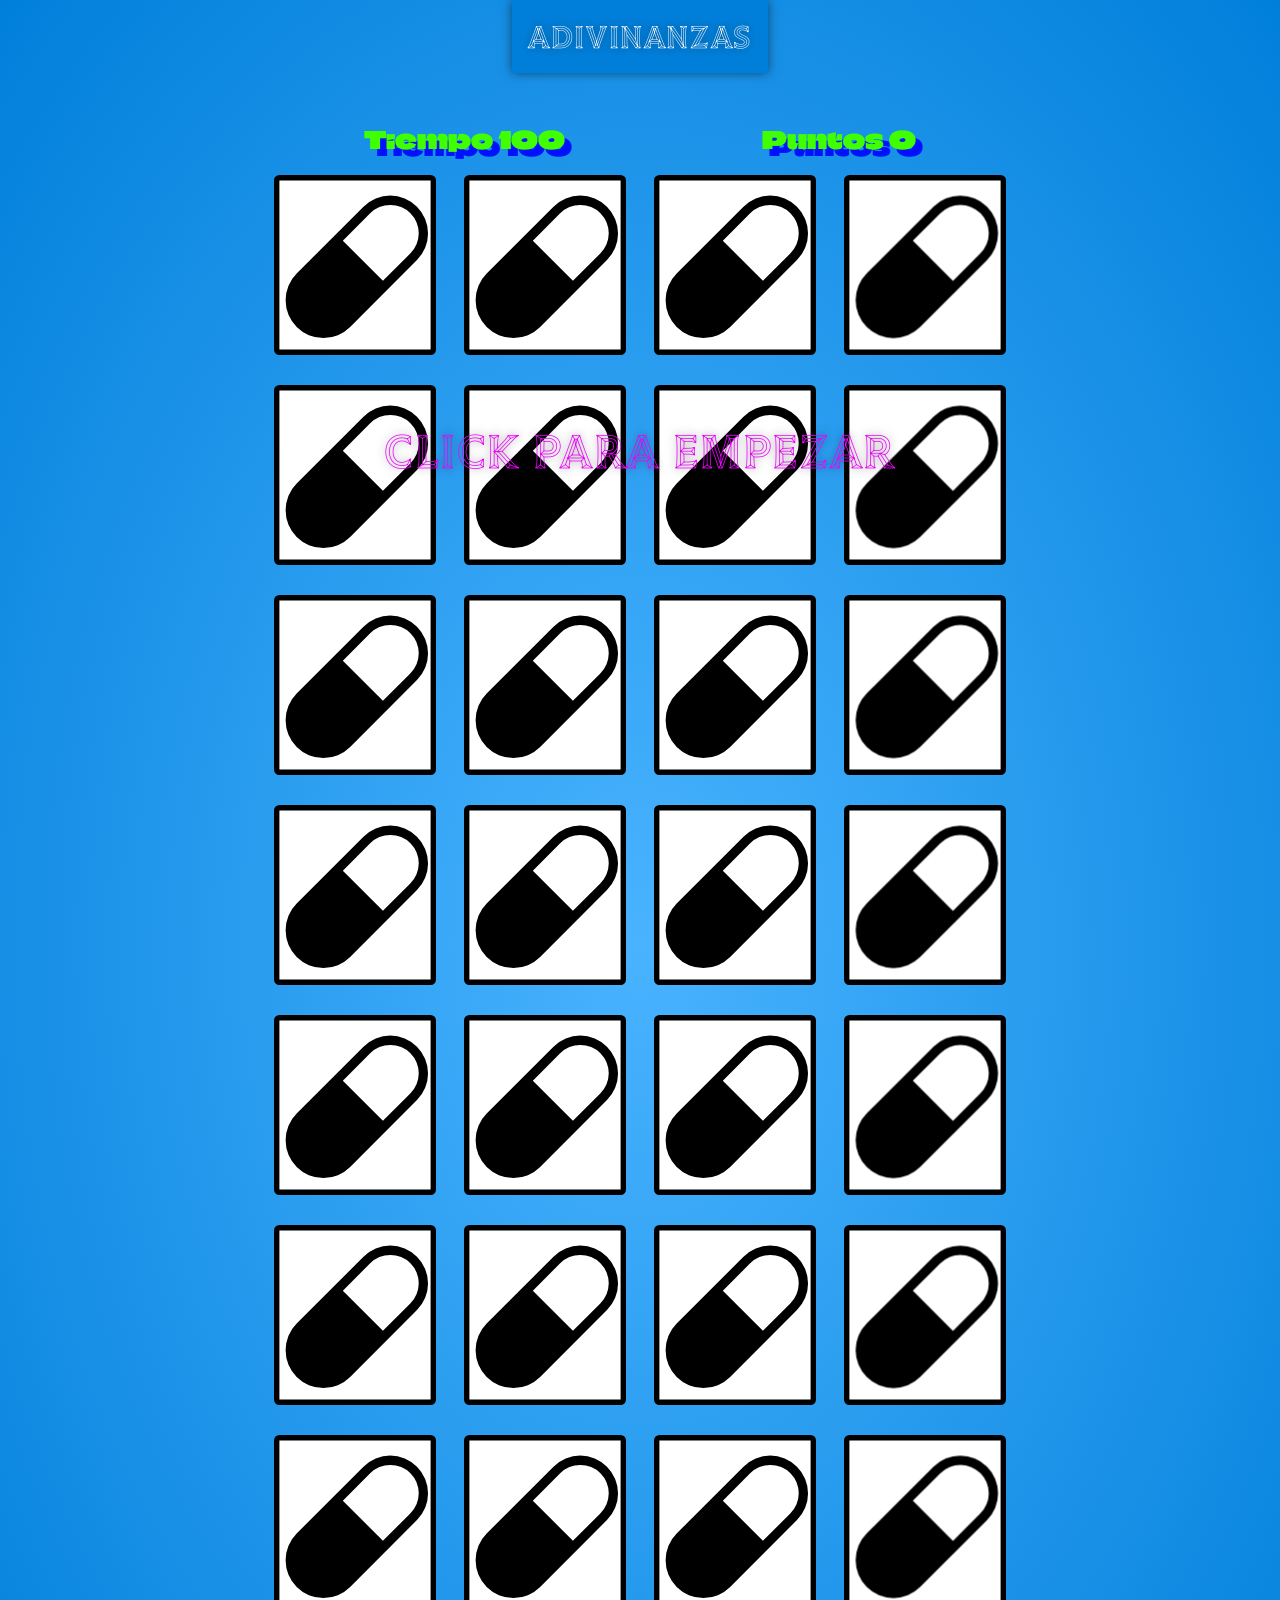
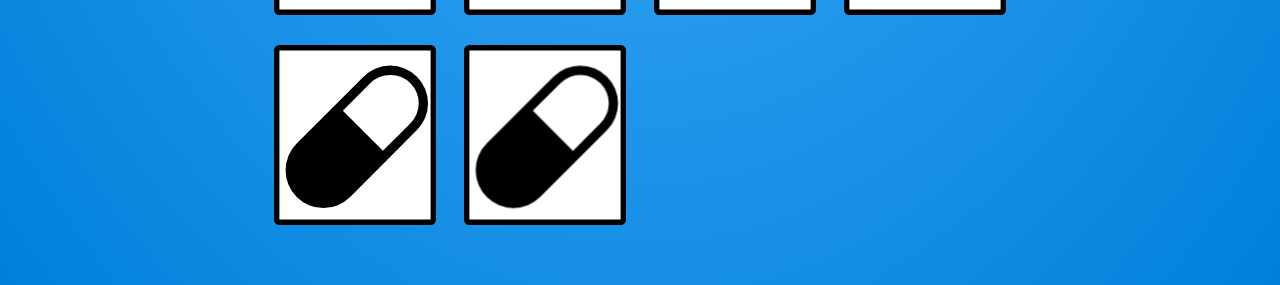
<file: index.html>
<!DOCTYPE html>
<html lang="en">
<head>
    <meta charset="UTF-8">
    <meta http-equiv="X-UA-Compatible" content="IE=edge">
    <meta name="viewport" content="width=device-width, initial-scale=1.0">
    <title>Document</title>
    <link rel="stylesheet" href="style.css">
</head>
<body>
    <h1 class="page-title">Adivinanzas</h1>
    <div class="overlay-text visible">
        Click para empezar
    </div>
    <div class="overlay-text" id="game-over-text">Game Over
    <span class="overlay-text-small">Click para Empezar</span>
    </div>
    <div class="overlay-text" id="victory-text">Ganaste
    <span class="overlay-text-small">Click para Empezar</span>
    </div>
    <div class="game-container">
        <div class="game-info-container">
            <div class="game-info">
                Tiempo <span id="time-remaining">100</span>
            </div>
            <div class="game-info">
                Puntos <span id="flips">0</span>
            </div>
        </div>
        <div class="card">
            <div class="card-back card-face">
                <svg xmlns="http://www.w3.org/2000/svg" width="16" height="16" fill="currentColor" class="bi bi-capsule" viewBox="0 0 16 16">
                    <path d="M1.828 8.9 8.9 1.827a4 4 0 1 1 5.657 5.657l-7.07 7.071A4 4 0 1 1 1.827 8.9Zm9.128.771 2.893-2.893a3 3 0 1 0-4.243-4.242L6.713 5.429l4.243 4.242Z"/>
                  </svg>
            </div>
            <div class="card-front card-face">
                <img src="./i1.PNG" class="card-value" id="i1" alt="hermosa">
            </div>
        </div>
        <div class="card">
            <div class="card-back card-face">
                <svg xmlns="http://www.w3.org/2000/svg" width="16" height="16" fill="currentColor" class="bi bi-capsule" viewBox="0 0 16 16">
                    <path d="M1.828 8.9 8.9 1.827a4 4 0 1 1 5.657 5.657l-7.07 7.071A4 4 0 1 1 1.827 8.9Zm9.128.771 2.893-2.893a3 3 0 1 0-4.243-4.242L6.713 5.429l4.243 4.242Z"/>
                  </svg>
            </div>
            <div class="card-front card-face">
                <img src="./i2.PNG" class="card-value" id="i2" alt="hermosa">
            </div>
        </div>
        <div class="card">
            <div class="card-back card-face">
                <svg xmlns="http://www.w3.org/2000/svg" width="16" height="16" fill="currentColor" class="bi bi-capsule" viewBox="0 0 16 16">
                    <path d="M1.828 8.9 8.9 1.827a4 4 0 1 1 5.657 5.657l-7.07 7.071A4 4 0 1 1 1.827 8.9Zm9.128.771 2.893-2.893a3 3 0 1 0-4.243-4.242L6.713 5.429l4.243 4.242Z"/>
                  </svg>
            </div>
            <div class="card-front card-face">
                <img src="./i3.PNG" class="card-value" id="i3" alt="hermosa">
            </div>
        </div>
        <div class="card">
            <div class="card-back card-face">
                <svg xmlns="http://www.w3.org/2000/svg" width="16" height="16" fill="currentColor" class="bi bi-capsule" viewBox="0 0 16 16">
                    <path d="M1.828 8.9 8.9 1.827a4 4 0 1 1 5.657 5.657l-7.07 7.071A4 4 0 1 1 1.827 8.9Zm9.128.771 2.893-2.893a3 3 0 1 0-4.243-4.242L6.713 5.429l4.243 4.242Z"/>
                  </svg>
            </div>
            <div class="card-front card-face">
                <img src="./i4.PNG" class="card-value" id="i4" alt="hermosa">
            </div>
        </div>
        <div class="card">
            <div class="card-back card-face">
                <svg xmlns="http://www.w3.org/2000/svg" width="16" height="16" fill="currentColor" class="bi bi-capsule" viewBox="0 0 16 16">
                    <path d="M1.828 8.9 8.9 1.827a4 4 0 1 1 5.657 5.657l-7.07 7.071A4 4 0 1 1 1.827 8.9Zm9.128.771 2.893-2.893a3 3 0 1 0-4.243-4.242L6.713 5.429l4.243 4.242Z"/>
                  </svg>
            </div>
            <div class="card-front card-face">
                <img src="./i5.PNG" class="card-value" id="i5" alt="hermosa">
            </div>
        </div>
        <div class="card">
            <div class="card-back card-face">
                <svg xmlns="http://www.w3.org/2000/svg" width="16" height="16" fill="currentColor" class="bi bi-capsule" viewBox="0 0 16 16">
                    <path d="M1.828 8.9 8.9 1.827a4 4 0 1 1 5.657 5.657l-7.07 7.071A4 4 0 1 1 1.827 8.9Zm9.128.771 2.893-2.893a3 3 0 1 0-4.243-4.242L6.713 5.429l4.243 4.242Z"/>
                  </svg>
            </div>
            <div class="card-front card-face">
                <img src="./i6.PNG" class="card-value" id="i6" alt="hermosa">
            </div>
        </div>
        <div class="card">
            <div class="card-back card-face">
                <svg xmlns="http://www.w3.org/2000/svg" width="16" height="16" fill="currentColor" class="bi bi-capsule" viewBox="0 0 16 16">
                    <path d="M1.828 8.9 8.9 1.827a4 4 0 1 1 5.657 5.657l-7.07 7.071A4 4 0 1 1 1.827 8.9Zm9.128.771 2.893-2.893a3 3 0 1 0-4.243-4.242L6.713 5.429l4.243 4.242Z"/>
                  </svg>
            </div>
            <div class="card-front card-face">
                <img src="./i7.PNG" class="card-value" id="i7" alt="hermosa">
            </div>
        </div>
        <div class="card">
            <div class="card-back card-face">
                <svg xmlns="http://www.w3.org/2000/svg" width="16" height="16" fill="currentColor" class="bi bi-capsule" viewBox="0 0 16 16">
                    <path d="M1.828 8.9 8.9 1.827a4 4 0 1 1 5.657 5.657l-7.07 7.071A4 4 0 1 1 1.827 8.9Zm9.128.771 2.893-2.893a3 3 0 1 0-4.243-4.242L6.713 5.429l4.243 4.242Z"/>
                  </svg>
            </div>
            <div class="card-front card-face">
                <img src="./i8.PNG" class="card-value" id="i8" alt="hermosa">
            </div>
        </div>
        <div class="card">
            <div class="card-back card-face">
                <svg xmlns="http://www.w3.org/2000/svg" width="16" height="16" fill="currentColor" class="bi bi-capsule" viewBox="0 0 16 16">
                    <path d="M1.828 8.9 8.9 1.827a4 4 0 1 1 5.657 5.657l-7.07 7.071A4 4 0 1 1 1.827 8.9Zm9.128.771 2.893-2.893a3 3 0 1 0-4.243-4.242L6.713 5.429l4.243 4.242Z"/>
                  </svg>
            </div>
            <div class="card-front card-face">
                <img src="./i9.PNG" class="card-value" id="i9" alt="hermosa">
            </div>
        </div>
        <div class="card">
            <div class="card-back card-face">
                <svg xmlns="http://www.w3.org/2000/svg" width="16" height="16" fill="currentColor" class="bi bi-capsule" viewBox="0 0 16 16">
                    <path d="M1.828 8.9 8.9 1.827a4 4 0 1 1 5.657 5.657l-7.07 7.071A4 4 0 1 1 1.827 8.9Zm9.128.771 2.893-2.893a3 3 0 1 0-4.243-4.242L6.713 5.429l4.243 4.242Z"/>
                  </svg>
            </div>
            <div class="card-front card-face">
                <img src="./i10.PNG" class="card-value" id="i10" alt="hermosa">
            </div>
        </div>
        <div class="card">
            <div class="card-back card-face">
                <svg xmlns="http://www.w3.org/2000/svg" width="16" height="16" fill="currentColor" class="bi bi-capsule" viewBox="0 0 16 16">
                    <path d="M1.828 8.9 8.9 1.827a4 4 0 1 1 5.657 5.657l-7.07 7.071A4 4 0 1 1 1.827 8.9Zm9.128.771 2.893-2.893a3 3 0 1 0-4.243-4.242L6.713 5.429l4.243 4.242Z"/>
                  </svg>
            </div>
            <div class="card-front card-face">
                <img src="./i11.PNG" class="card-value" id="i11" alt="hermosa">
            </div>
        </div>
        <div class="card">
            <div class="card-back card-face">
                <svg xmlns="http://www.w3.org/2000/svg" width="16" height="16" fill="currentColor" class="bi bi-capsule" viewBox="0 0 16 16">
                    <path d="M1.828 8.9 8.9 1.827a4 4 0 1 1 5.657 5.657l-7.07 7.071A4 4 0 1 1 1.827 8.9Zm9.128.771 2.893-2.893a3 3 0 1 0-4.243-4.242L6.713 5.429l4.243 4.242Z"/>
                  </svg>
            </div>
            <div class="card-front card-face">
                <img src="./i12.PNG" class="card-value" id="i12" alt="hermosa">
            </div>
        </div>
        <div class="card">
            <div class="card-back card-face">
                <svg xmlns="http://www.w3.org/2000/svg" width="16" height="16" fill="currentColor" class="bi bi-capsule" viewBox="0 0 16 16">
                    <path d="M1.828 8.9 8.9 1.827a4 4 0 1 1 5.657 5.657l-7.07 7.071A4 4 0 1 1 1.827 8.9Zm9.128.771 2.893-2.893a3 3 0 1 0-4.243-4.242L6.713 5.429l4.243 4.242Z"/>
                  </svg>
            </div>
            <div class="card-front card-face">
                <img src="./i13.PNG" class="card-value" id="i13" alt="hermosa">
            </div>
        </div>
        <div class="card">
            <div class="card-back card-face">
                <svg xmlns="http://www.w3.org/2000/svg" width="16" height="16" fill="currentColor" class="bi bi-capsule" viewBox="0 0 16 16">
                    <path d="M1.828 8.9 8.9 1.827a4 4 0 1 1 5.657 5.657l-7.07 7.071A4 4 0 1 1 1.827 8.9Zm9.128.771 2.893-2.893a3 3 0 1 0-4.243-4.242L6.713 5.429l4.243 4.242Z"/>
                  </svg>
            </div>
            <div class="card-front card-face">
                <img src="./i14.PNG" class="card-value" id="i14" alt="hermosa">
            </div>
        </div>
        <div class="card">
            <div class="card-back card-face">
                <svg xmlns="http://www.w3.org/2000/svg" width="16" height="16" fill="currentColor" class="bi bi-capsule" viewBox="0 0 16 16">
                    <path d="M1.828 8.9 8.9 1.827a4 4 0 1 1 5.657 5.657l-7.07 7.071A4 4 0 1 1 1.827 8.9Zm9.128.771 2.893-2.893a3 3 0 1 0-4.243-4.242L6.713 5.429l4.243 4.242Z"/>
                  </svg>
            </div>
            <div class="card-front card-face">
                <img src="./i15.PNG" class="card-value" id="i15" alt="hermosa">
            </div>
        </div>
        <div class="card">
            <div class="card-back card-face">
                <svg xmlns="http://www.w3.org/2000/svg" width="16" height="16" fill="currentColor" class="bi bi-capsule" viewBox="0 0 16 16">
                    <path d="M1.828 8.9 8.9 1.827a4 4 0 1 1 5.657 5.657l-7.07 7.071A4 4 0 1 1 1.827 8.9Zm9.128.771 2.893-2.893a3 3 0 1 0-4.243-4.242L6.713 5.429l4.243 4.242Z"/>
                  </svg>
            </div>
            <div class="card-front card-face">
                <img src="./i1.PNG" class="card-value" id="i1" alt="hermosa">
            </div>
        </div>
        <div class="card">
            <div class="card-back card-face">
                <svg xmlns="http://www.w3.org/2000/svg" width="16" height="16" fill="currentColor" class="bi bi-capsule" viewBox="0 0 16 16">
                    <path d="M1.828 8.9 8.9 1.827a4 4 0 1 1 5.657 5.657l-7.07 7.071A4 4 0 1 1 1.827 8.9Zm9.128.771 2.893-2.893a3 3 0 1 0-4.243-4.242L6.713 5.429l4.243 4.242Z"/>
                  </svg>
            </div>
            <div class="card-front card-face">
                <img src="./i2.PNG" class="card-value" id="i2" alt="hermosa">
            </div>
        </div>
        <div class="card">
            <div class="card-back card-face">
                <svg xmlns="http://www.w3.org/2000/svg" width="16" height="16" fill="currentColor" class="bi bi-capsule" viewBox="0 0 16 16">
                    <path d="M1.828 8.9 8.9 1.827a4 4 0 1 1 5.657 5.657l-7.07 7.071A4 4 0 1 1 1.827 8.9Zm9.128.771 2.893-2.893a3 3 0 1 0-4.243-4.242L6.713 5.429l4.243 4.242Z"/>
                  </svg>
            </div>
            <div class="card-front card-face">
                <img src="./i3.PNG" class="card-value" id="i3" alt="hermosa">
            </div>
        </div>
        <div class="card">
            <div class="card-back card-face">
                <svg xmlns="http://www.w3.org/2000/svg" width="16" height="16" fill="currentColor" class="bi bi-capsule" viewBox="0 0 16 16">
                    <path d="M1.828 8.9 8.9 1.827a4 4 0 1 1 5.657 5.657l-7.07 7.071A4 4 0 1 1 1.827 8.9Zm9.128.771 2.893-2.893a3 3 0 1 0-4.243-4.242L6.713 5.429l4.243 4.242Z"/>
                  </svg>
            </div>
            <div class="card-front card-face">
                <img src="./i4.PNG" class="card-value" id="i4" alt="hermosa">
            </div>
        </div>
        <div class="card">
            <div class="card-back card-face">
                <svg xmlns="http://www.w3.org/2000/svg" width="16" height="16" fill="currentColor" class="bi bi-capsule" viewBox="0 0 16 16">
                    <path d="M1.828 8.9 8.9 1.827a4 4 0 1 1 5.657 5.657l-7.07 7.071A4 4 0 1 1 1.827 8.9Zm9.128.771 2.893-2.893a3 3 0 1 0-4.243-4.242L6.713 5.429l4.243 4.242Z"/>
                  </svg>
            </div>
            <div class="card-front card-face">
                <img src="./i5.PNG" class="card-value" id="i5" alt="hermosa">
            </div>
        </div>
        <div class="card">
            <div class="card-back card-face">
                <svg xmlns="http://www.w3.org/2000/svg" width="16" height="16" fill="currentColor" class="bi bi-capsule" viewBox="0 0 16 16">
                    <path d="M1.828 8.9 8.9 1.827a4 4 0 1 1 5.657 5.657l-7.07 7.071A4 4 0 1 1 1.827 8.9Zm9.128.771 2.893-2.893a3 3 0 1 0-4.243-4.242L6.713 5.429l4.243 4.242Z"/>
                  </svg>
            </div>
            <div class="card-front card-face">
                <img src="./i6.PNG" class="card-value" id="i6" alt="hermosa">
            </div>
        </div>
        <div class="card">
            <div class="card-back card-face">
                <svg xmlns="http://www.w3.org/2000/svg" width="16" height="16" fill="currentColor" class="bi bi-capsule" viewBox="0 0 16 16">
                    <path d="M1.828 8.9 8.9 1.827a4 4 0 1 1 5.657 5.657l-7.07 7.071A4 4 0 1 1 1.827 8.9Zm9.128.771 2.893-2.893a3 3 0 1 0-4.243-4.242L6.713 5.429l4.243 4.242Z"/>
                  </svg>
            </div>
            <div class="card-front card-face">
                <img src="./i7.PNG" class="card-value" id="i7" alt="hermosa">
            </div>
        </div>
        <div class="card">
            <div class="card-back card-face">
                <svg xmlns="http://www.w3.org/2000/svg" width="16" height="16" fill="currentColor" class="bi bi-capsule" viewBox="0 0 16 16">
                    <path d="M1.828 8.9 8.9 1.827a4 4 0 1 1 5.657 5.657l-7.07 7.071A4 4 0 1 1 1.827 8.9Zm9.128.771 2.893-2.893a3 3 0 1 0-4.243-4.242L6.713 5.429l4.243 4.242Z"/>
                  </svg>
            </div>
            <div class="card-front card-face">
                <img src="./i8.PNG" class="card-value" id="i8" alt="hermosa">
            </div>
        </div>
        <div class="card">
            <div class="card-back card-face">
                <svg xmlns="http://www.w3.org/2000/svg" width="16" height="16" fill="currentColor" class="bi bi-capsule" viewBox="0 0 16 16">
                    <path d="M1.828 8.9 8.9 1.827a4 4 0 1 1 5.657 5.657l-7.07 7.071A4 4 0 1 1 1.827 8.9Zm9.128.771 2.893-2.893a3 3 0 1 0-4.243-4.242L6.713 5.429l4.243 4.242Z"/>
                  </svg>
            </div>
            <div class="card-front card-face">
                <img src="./i9.PNG" class="card-value" id="i9" alt="hermosa">
            </div>
        </div>
        <div class="card">
            <div class="card-back card-face">
                <svg xmlns="http://www.w3.org/2000/svg" width="16" height="16" fill="currentColor" class="bi bi-capsule" viewBox="0 0 16 16">
                    <path d="M1.828 8.9 8.9 1.827a4 4 0 1 1 5.657 5.657l-7.07 7.071A4 4 0 1 1 1.827 8.9Zm9.128.771 2.893-2.893a3 3 0 1 0-4.243-4.242L6.713 5.429l4.243 4.242Z"/>
                  </svg>
            </div>
            <div class="card-front card-face">
                <img src="./i10.PNG" class="card-value" id="i10" alt="hermosa">
            </div>
        </div>
        <div class="card">
            <div class="card-back card-face">
                <svg xmlns="http://www.w3.org/2000/svg" width="16" height="16" fill="currentColor" class="bi bi-capsule" viewBox="0 0 16 16">
                    <path d="M1.828 8.9 8.9 1.827a4 4 0 1 1 5.657 5.657l-7.07 7.071A4 4 0 1 1 1.827 8.9Zm9.128.771 2.893-2.893a3 3 0 1 0-4.243-4.242L6.713 5.429l4.243 4.242Z"/>
                  </svg>
            </div>
            <div class="card-front card-face">
                <img src="./i11.PNG" class="card-value" id="i11" alt="hermosa">
            </div>
        </div>
        <div class="card">
            <div class="card-back card-face">
                <svg xmlns="http://www.w3.org/2000/svg" width="16" height="16" fill="currentColor" class="bi bi-capsule" viewBox="0 0 16 16">
                    <path d="M1.828 8.9 8.9 1.827a4 4 0 1 1 5.657 5.657l-7.07 7.071A4 4 0 1 1 1.827 8.9Zm9.128.771 2.893-2.893a3 3 0 1 0-4.243-4.242L6.713 5.429l4.243 4.242Z"/>
                  </svg>
            </div>
            <div class="card-front card-face">
                <img src="./i12.PNG" class="card-value" id="i12" alt="hermosa">
            </div>
        </div>
        <div class="card">
            <div class="card-back card-face">
                <svg xmlns="http://www.w3.org/2000/svg" width="16" height="16" fill="currentColor" class="bi bi-capsule" viewBox="0 0 16 16">
                    <path d="M1.828 8.9 8.9 1.827a4 4 0 1 1 5.657 5.657l-7.07 7.071A4 4 0 1 1 1.827 8.9Zm9.128.771 2.893-2.893a3 3 0 1 0-4.243-4.242L6.713 5.429l4.243 4.242Z"/>
                  </svg>
            </div>
            <div class="card-front card-face">
                <img src="./i13.PNG" class="card-value" id="i13" alt="hermosa">
            </div>
        </div>
        <div class="card">
            <div class="card-back card-face">
                <svg xmlns="http://www.w3.org/2000/svg" width="16" height="16" fill="currentColor" class="bi bi-capsule" viewBox="0 0 16 16">
                    <path d="M1.828 8.9 8.9 1.827a4 4 0 1 1 5.657 5.657l-7.07 7.071A4 4 0 1 1 1.827 8.9Zm9.128.771 2.893-2.893a3 3 0 1 0-4.243-4.242L6.713 5.429l4.243 4.242Z"/>
                  </svg>
            </div>
            <div class="card-front card-face">
                <img src="./i14.PNG" class="card-value" id="i14" alt="hermosa">
            </div>
        </div>
        <div class="card">
            <div class="card-back card-face">
                <svg xmlns="http://www.w3.org/2000/svg" width="16" height="16" fill="currentColor" class="bi bi-capsule" viewBox="0 0 16 16">
                    <path d="M1.828 8.9 8.9 1.827a4 4 0 1 1 5.657 5.657l-7.07 7.071A4 4 0 1 1 1.827 8.9Zm9.128.771 2.893-2.893a3 3 0 1 0-4.243-4.242L6.713 5.429l4.243 4.242Z"/>
                  </svg>
            </div>
            <div class="card-front card-face">
                <img src="./i15.PNG" class="card-value" id="i15" alt="hermosa">
            </div>
        </div>
    </div>
    <script src="./script.js"></script>
</body>
</html>
</file>
<file: style.css>
@import url("https://fonts.googleapis.com/css2?family=Tilt+Prism&display=swap");
@import url("https://fonts.googleapis.com/css2?family=Climate+Crisis&display=swap");
* {
  box-sizing: border-box;
}

html {
  min-height: 100vh;
}

body {
  margin: 0;
  background: radial-gradient(ellipse at center, #49b3ff 0%, #007fda 100%);
  display: flex;
  flex-direction: column;
  justify-content: center;
  align-items: center;
}

.page-title {
  font-family: "Tilt Prism", cursive;
  font-size: 2rem;
  color: #fff;
  text-align: center;
  margin: 0;
  padding: 1rem;
  background: #007fda;
  box-shadow: 0 0 10px rgba(0, 0, 0, 0.5);
  text-shadow: 0 0 10px rgba(0, 0, 0, 0.5);
  text-transform: uppercase;
  letter-spacing: 0.1rem;
  font-weight: 700;
  position: relative;
  z-index: 1;
  text-align: center;
}

.game-info-container {
  grid-column: 1/-1;
  display: flex;
  justify-content: space-around;
  color: white;
  font-family: "Climate Crisis", cursive;
  font-size: 1.5rem;
}
.game-info-container .game-info {
  color: #40ff00;
  text-shadow: 7px 7px 0 #0011ff;
}

.game-container {
  display: grid;
  grid-template-columns: repeat(4, auto);
  grid-gap: 10px;
  margin: 50px;
  justify-content: center;
  perspective: 1000px;
}
.game-container .card {
  position: relative;
  height: 200px;
  width: 180px;
}
.game-container .card .card-face {
  position: absolute;
  width: 100%;
  height: 100%;
  border-radius: 6px;
  transition: transform 0.8s ease-in-out;
  overflow: hidden;
  -webkit-backface-visibility: hidden;
          backface-visibility: hidden;
}
.game-container .card .card-face img {
  width: inherit;
  height: inherit;
  border-radius: inherit;
  border: 6px black solid;
}
.game-container .card .card-face svg {
  width: 100%;
  height: 100%;
}

.card.visible .card-back {
  transform: rotateY(180deg);
}

.card.visible .card-front {
  transform: rotateY(0deg);
}

.card.matched .card-value {
  animation: dance 1s ease-in-out;
}

.overlay-text {
  display: none;
  position: fixed;
  top: 0;
  left: 0;
  right: 0;
  bottom: 0;
  justify-content: center;
  align-items: center;
  z-index: 100;
  color: #ee00ff;
  font-size: 3rem;
  font-family: "Tilt Prism", cursive;
  text-transform: uppercase;
  letter-spacing: 0.1rem;
  font-weight: 700;
  text-shadow: 0 0 10px rgba(0, 0, 0, 0.5);
}
.overlay-text .overlay-text-small {
  font-size: 1.5rem;
  color: #fff;
  text-shadow: 0 0 10px rgba(0, 0, 0, 0.5);
  font-family: "Climate Crisis", cursive;
  text-transform: none;
  letter-spacing: 0;
  font-weight: 400;
}

.overlay-text.visible {
  display: flex;
  flex-direction: column;
  animation: overlay-grow 1s ease-in-out;
}

@keyframes overlay-grow {
  0% {
    transform: scale(0);
  }
  100% {
    transform: scale(1);
  }
}
@keyframes dance {
  0% {
    transform: rotate(0deg);
    transform: scale(1);
  }
  50% {
    transform: rotate(360deg);
    transform: scale(1.2);
  }
  100% {
    transform: rotate(0deg);
    transform: scale(1);
  }
}
.card-back {
  border: 6px black solid;
  transform: scale(0.9);
  background: white;
}

.card-front {
  transform: rotateY(180deg);
}

.card-value {
  transform: scale(0.9);
  transition: transform 0.8s ease-in-out;
}

@media screen and (max-width: px) {
  .game-container {
    grid-template-columns: repeat(2, auto);
    margin: 10px;
  }
  .card {
    height: 150px;
    width: 130px;
  }
  .card-value {
    font-size: 1.5rem;
  }
  .game-info-container {
    flex-direction: column;
  }
  .game-info-container .game-info {
    margin: 10px 0;
  }
  .overlay-text {
    font-size: 2rem;
  }
  .overlay-text .overlay-text-small {
    font-size: 1rem;
  }
}
.game-info-container {
  grid-column: 1/-1;
  display: flex;
  justify-content: space-around;
  color: white;
  font-family: "Climate Crisis", cursive;
  font-size: 1.5rem;
}
.game-info-container .game-info {
  color: #40ff00;
  text-shadow: 7px 7px 0 #0011ff;
}/*# sourceMappingURL=style.css.map */
</file>
